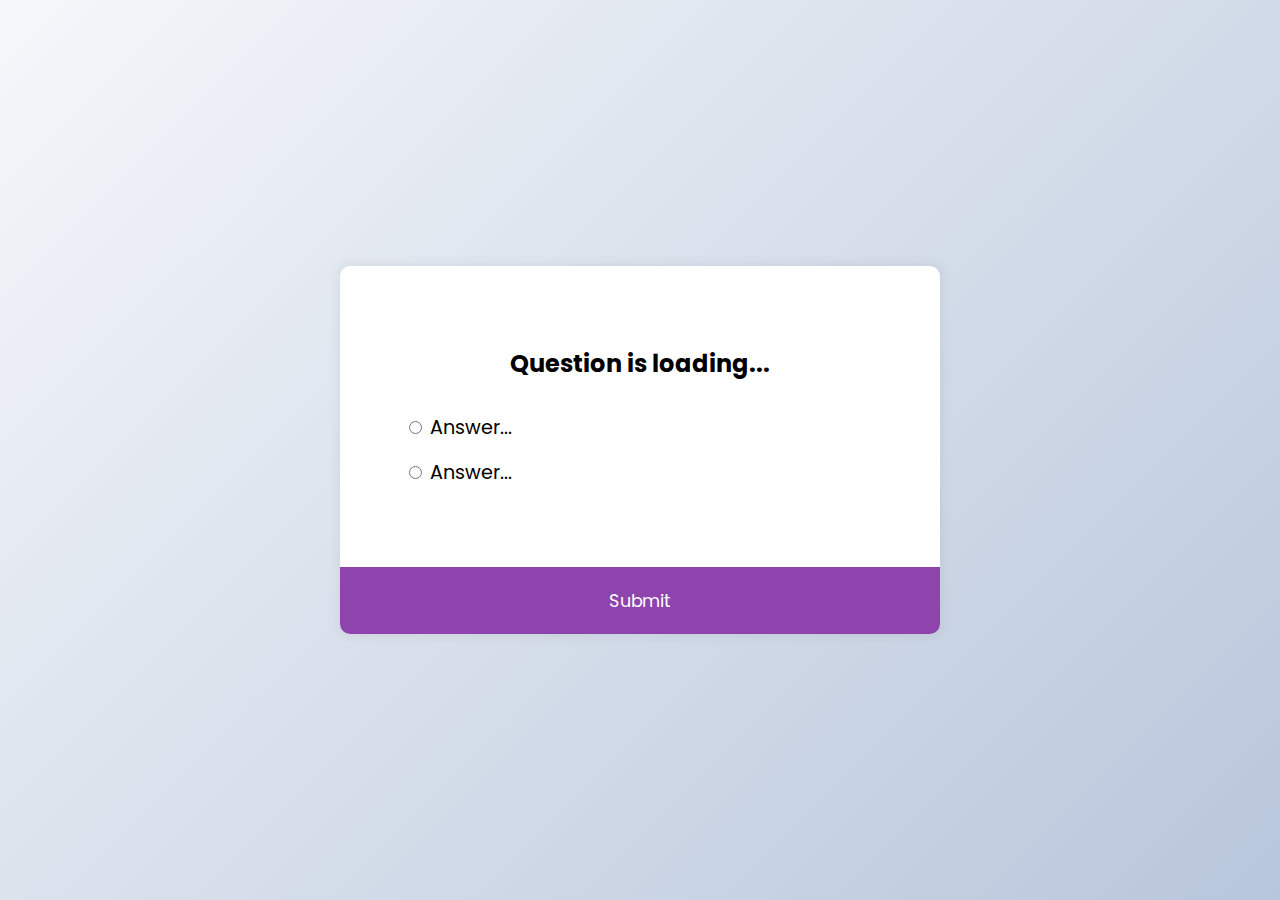
<file: quiz.html>
<!doctype html>
<html lang="en">
  <head>
    <!-- Required meta tags -->
    <meta charset="utf-8">
    <meta name="viewport" content="width=device-width, initial-scale=1">
    <link href="https://fonts.googleapis.com/css?family=Josefin+Sans" rel="stylesheet">

    <!-- Bootstrap CSS -->
    <link rel="stylesheet" href="CSS/quiz.css">
    <link href="https://cdn.jsdelivr.net/npm/bootstrap@5.0.0-beta3/dist/css/bootstrap.min.css" rel="stylesheet" integrity="sha384-eOJMYsd53ii+scO/bJGFsiCZc+5NDVN2yr8+0RDqr0Ql0h+rP48ckxlpbzKgwra6" crossorigin="anonymous">

    <title>Quiz Page</title>
  </head>
  <body>    
    <div class="quiz-container" id="quiz">
    <div class="quiz-header">
      <h2 id="question">Question is loading...</h2>
      <ul>
        <li>
          <input type="radio" name="answer" id="a" class="answer" />
          <label for="a" id="a_text">Answer...</label>
        </li>
        <li>
          <input type="radio" name="answer" id="b" class="answer" />
          <label for="b" id="b_text">Answer...</label>
        </li>
      </ul>
    </div>
    <button id="submit">Submit</button>
  </div>

    <!-- JS -->
    <script src="https://code.jquery.com/jquery-3.4.0.min.js"></script>
	<script src="JS/quiz.js"></script>
    <!-- Bootstrap Bundle with Popper -->
    <script src="https://cdn.jsdelivr.net/npm/bootstrap@5.0.0-beta3/dist/js/bootstrap.bundle.min.js" integrity="sha384-JEW9xMcG8R+pH31jmWH6WWP0WintQrMb4s7ZOdauHnUtxwoG2vI5DkLtS3qm9Ekf" crossorigin="anonymous"></script>
  </body>
</html>
</file>
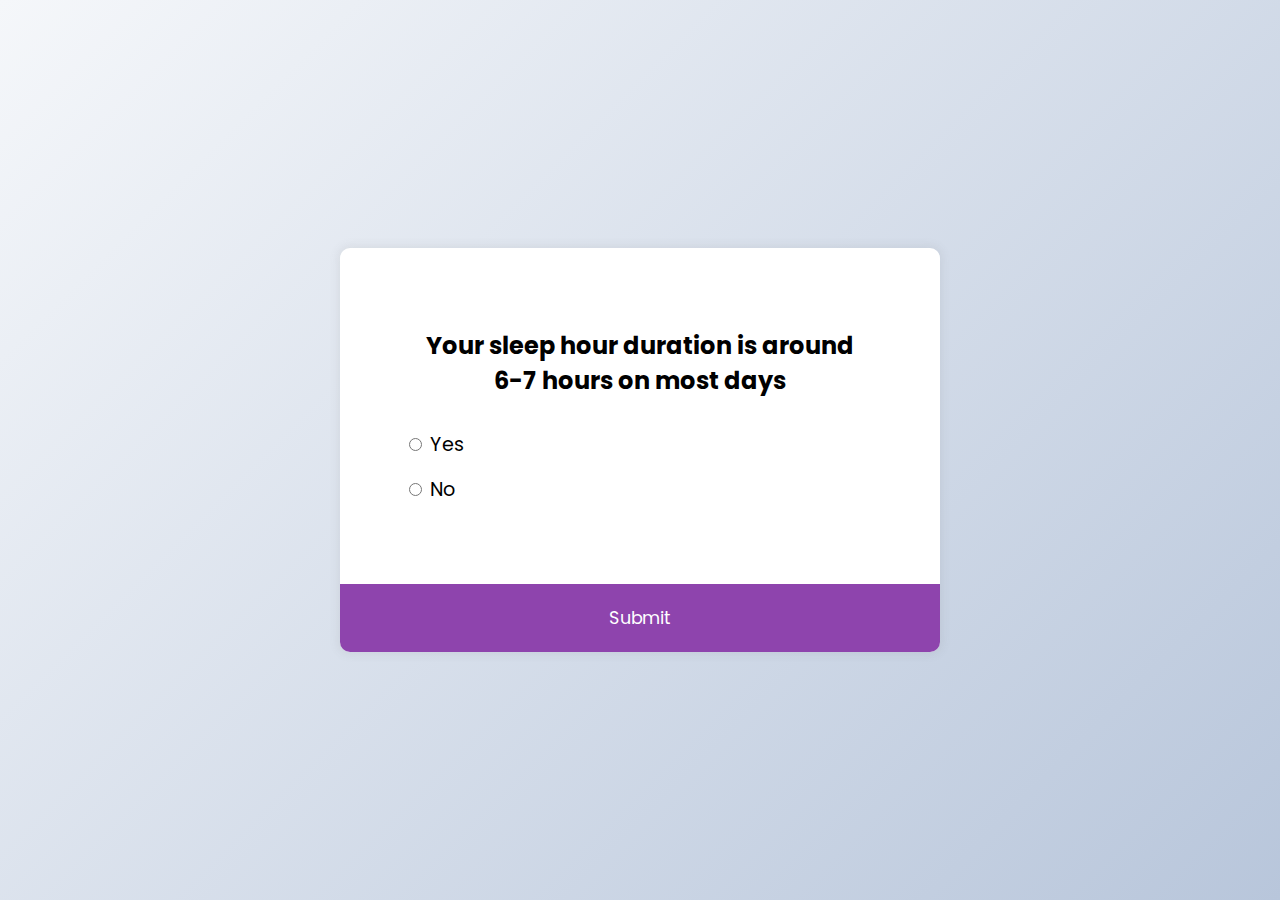
<file: quiza.html>
<!doctype html>
<html lang="en">
  <head>
    <!-- Required meta tags -->
    <meta charset="utf-8">
    <meta name="viewport" content="width=device-width, initial-scale=1">
    <link href="https://fonts.googleapis.com/css?family=Josefin+Sans" rel="stylesheet">

    <!-- Bootstrap CSS -->
    <link rel="stylesheet" href="CSS/quiz.css">
    <link href="https://cdn.jsdelivr.net/npm/bootstrap@5.0.0-beta3/dist/css/bootstrap.min.css" rel="stylesheet" integrity="sha384-eOJMYsd53ii+scO/bJGFsiCZc+5NDVN2yr8+0RDqr0Ql0h+rP48ckxlpbzKgwra6" crossorigin="anonymous">

    <title>Quiz Page</title>
  </head>
  <body>    
    <div class="quiz-container" id="quiz">
    <div class="quiz-header">
      <h2 id="question">Question is loading...</h2>
      <ul>
        <li>
          <input type="radio" name="answer" id="a" class="answer" />
          <label for="a" id="a_text">Answer...</label>
        </li>
        <li>
          <input type="radio" name="answer" id="b" class="answer" />
          <label for="b" id="b_text">Answer...</label>
        </li>
      </ul>
    </div>
    <button id="submit">Submit</button>
  </div>

    <!-- JS -->
    <script src="https://code.jquery.com/jquery-3.4.0.min.js"></script>
    <script src="JS/quiza.js"></script>
	<script src="JS/quiz.js"></script>
    <!-- Bootstrap Bundle with Popper -->
    <script src="https://cdn.jsdelivr.net/npm/bootstrap@5.0.0-beta3/dist/js/bootstrap.bundle.min.js" integrity="sha384-JEW9xMcG8R+pH31jmWH6WWP0WintQrMb4s7ZOdauHnUtxwoG2vI5DkLtS3qm9Ekf" crossorigin="anonymous"></script>
  </body>
</html>
</file>
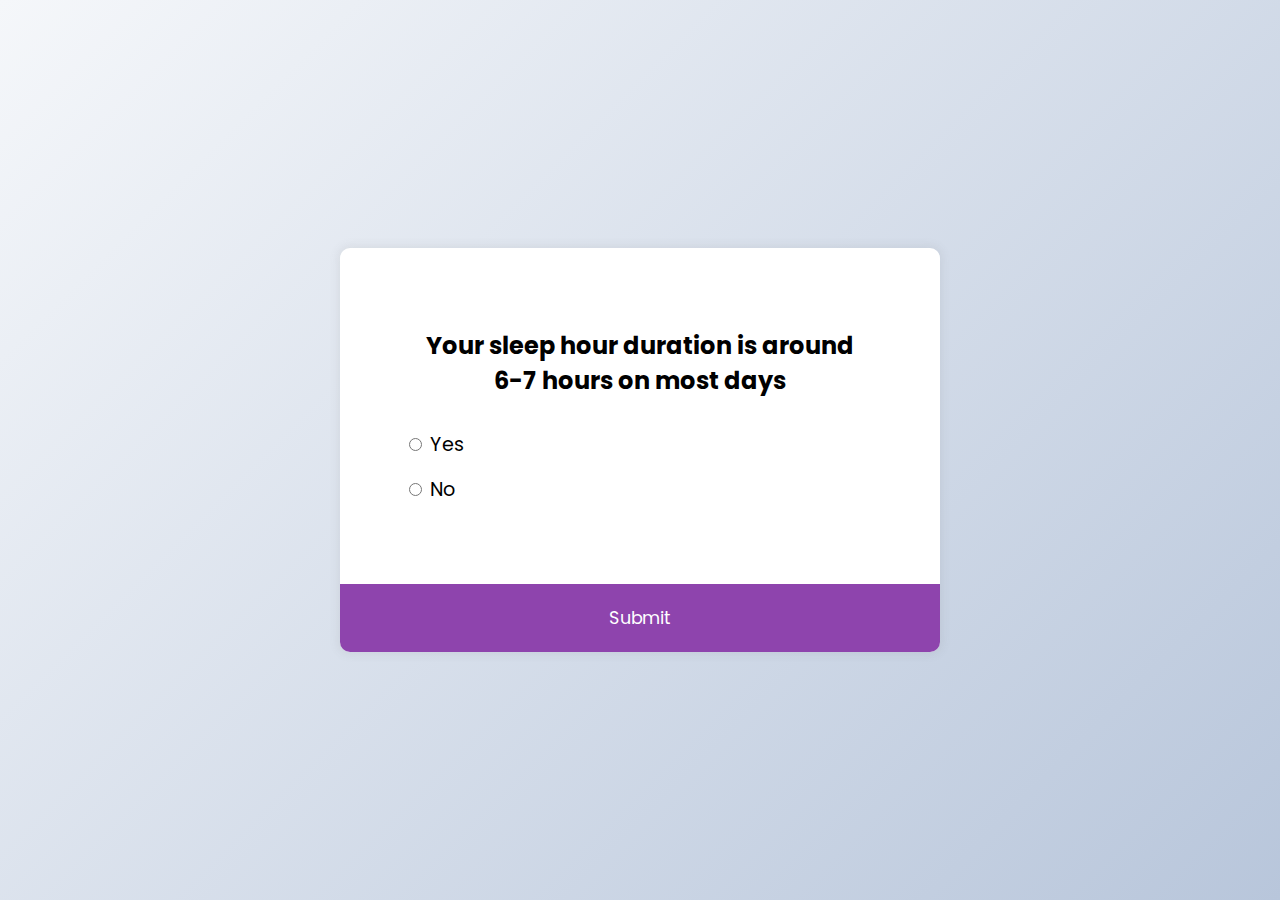
<file: quizo.html>
<!doctype html>
<html lang="en">
  <head>
    <!-- Required meta tags -->
    <meta charset="utf-8">
    <meta name="viewport" content="width=device-width, initial-scale=1">
    <link href="https://fonts.googleapis.com/css?family=Josefin+Sans" rel="stylesheet">

    <!-- Bootstrap CSS -->
    <link rel="stylesheet" href="CSS/quiz.css">
    <link href="https://cdn.jsdelivr.net/npm/bootstrap@5.0.0-beta3/dist/css/bootstrap.min.css" rel="stylesheet" integrity="sha384-eOJMYsd53ii+scO/bJGFsiCZc+5NDVN2yr8+0RDqr0Ql0h+rP48ckxlpbzKgwra6" crossorigin="anonymous">

    <title>Quiz Page</title>
  </head>
  <body>    
    <div class="quiz-container" id="quiz">
    <div class="quiz-header">
      <h2 id="question">Question is loading...</h2>
      <ul>
        <li>
          <input type="radio" name="answer" id="a" class="answer" />
          <label for="a" id="a_text">Answer...</label>
        </li>
        <li>
          <input type="radio" name="answer" id="b" class="answer" />
          <label for="b" id="b_text">Answer...</label>
        </li>
      </ul>
    </div>
    <button id="submit">Submit</button>
  </div>
    <!-- JS -->
    <script src="https://code.jquery.com/jquery-3.4.0.min.js"></script>
    <script src="JS/quizo.js"></script>
	<script src="JS/quiz.js"></script>
    <!-- Bootstrap Bundle with Popper -->
    <script src="https://cdn.jsdelivr.net/npm/bootstrap@5.0.0-beta3/dist/js/bootstrap.bundle.min.js" integrity="sha384-JEW9xMcG8R+pH31jmWH6WWP0WintQrMb4s7ZOdauHnUtxwoG2vI5DkLtS3qm9Ekf" crossorigin="anonymous"></script>
  </body>
</html>
</file>
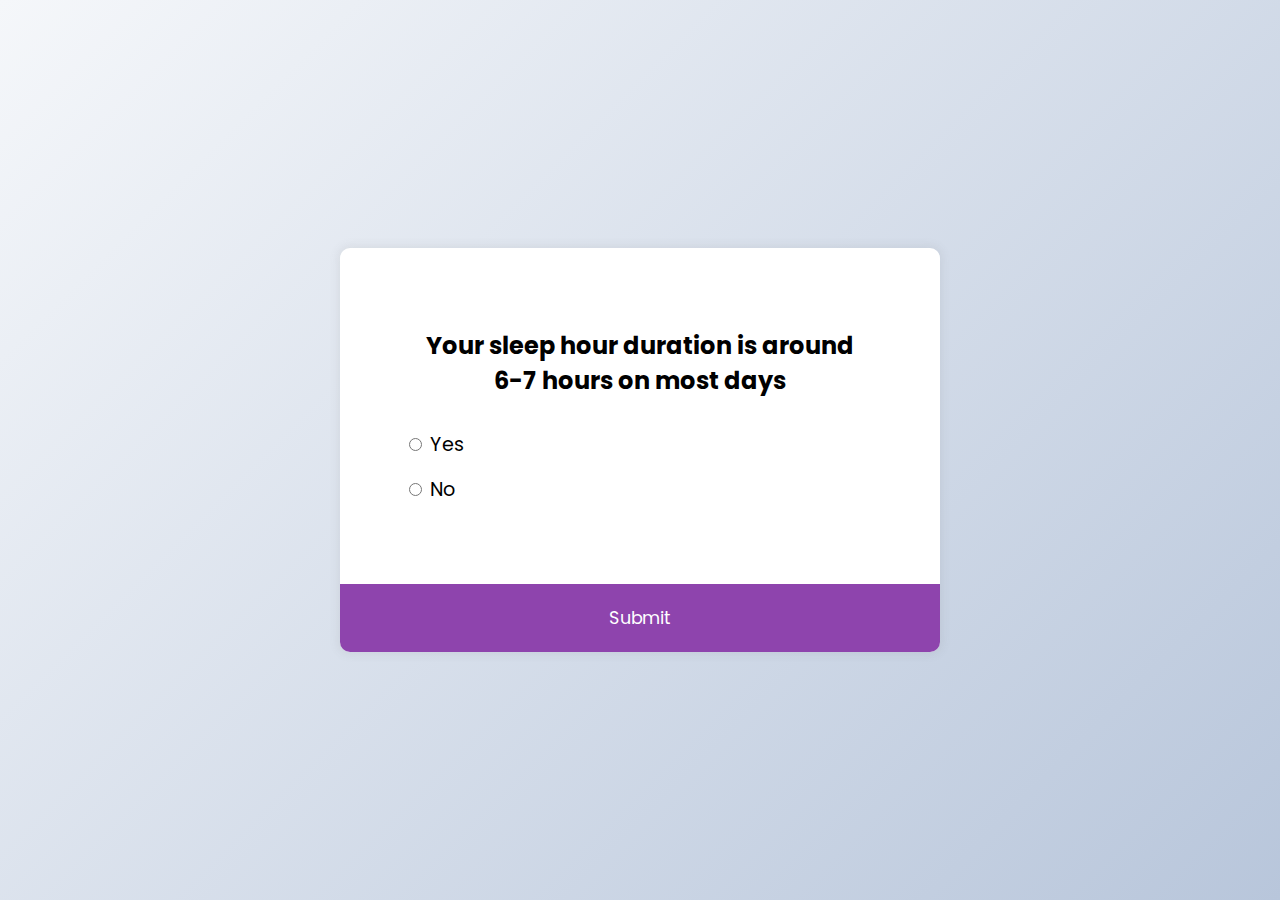
<file: quizt.html>
<!doctype html>
<html lang="en">
  <head>
    <!-- Required meta tags -->
    <meta charset="utf-8">
    <meta name="viewport" content="width=device-width, initial-scale=1">
    <link href="https://fonts.googleapis.com/css?family=Josefin+Sans" rel="stylesheet">

    <!-- Bootstrap CSS -->
    <link rel="stylesheet" href="CSS/quiz.css">
    <link href="https://cdn.jsdelivr.net/npm/bootstrap@5.0.0-beta3/dist/css/bootstrap.min.css" rel="stylesheet" integrity="sha384-eOJMYsd53ii+scO/bJGFsiCZc+5NDVN2yr8+0RDqr0Ql0h+rP48ckxlpbzKgwra6" crossorigin="anonymous">

    <title>Quiz Page</title>
  </head>
  <body>    
    <div class="quiz-container" id="quiz">
    <div class="quiz-header">
      <h2 id="question">Question is loading...</h2>
      <ul>
        <li>
          <input type="radio" name="answer" id="a" class="answer" />
          <label for="a" id="a_text">Answer...</label>
        </li>
        <li>
          <input type="radio" name="answer" id="b" class="answer" />
          <label for="b" id="b_text">Answer...</label>
        </li>
      </ul>
    </div>
    <button id="submit">Submit</button>
  </div>

    <!-- JS -->
    <script src="https://code.jquery.com/jquery-3.4.0.min.js"></script>
    <script src="JS/quizt.js"></script>
	<script src="JS/quiz.js"></script>
  <script type="text/javascript" src="https://platform.linkedin.com/badges/js/profile.js" async defer></script>
    <!-- Bootstrap Bundle with Popper -->
    <script src="https://cdn.jsdelivr.net/npm/bootstrap@5.0.0-beta3/dist/js/bootstrap.bundle.min.js" integrity="sha384-JEW9xMcG8R+pH31jmWH6WWP0WintQrMb4s7ZOdauHnUtxwoG2vI5DkLtS3qm9Ekf" crossorigin="anonymous"></script>
  </body>
</html>
</file>
<file: CSS/quiz.css>
@import url("https://fonts.googleapis.com/css2?family=Poppins:wght@200;400&display=swap");

* {
  box-sizing: border-box;
}

body {
  background-color: #b8c6db;
  background-image: linear-gradient(315deg, #b8c6db 0%, #f5f7fa 100%);
  font-family: "Poppins", sans-serif;
  display: flex;
  align-items: center;
  justify-content: center;
  height: 100vh;
  overflow: hidden;
  margin: 0;
}

.quiz-container {
  background-color: #fff;
  border-radius: 10px;
  box-shadow: 0 0 10px 2px rgba(100, 100, 100, 0.1);
  width: 600px;
  max-width: 95vw;
  overflow: hidden;
}

.quiz-header {
  padding: 4rem;
}

h2 {
  padding: 1rem;
  text-align: center;
  margin: 0;
}

ul {
  list-style-type: none;
  padding: 0;
}

ul li {
  font-size: 1.2rem;
  margin: 1rem 0;
}

ul li label {
  cursor: pointer;
}

button {
  background-color: #8e44ad;
  color: #fff;
  border: none;
  display: block;
  width: 100%;
  cursor: pointer;
  font-size: 1.1rem;
  font-family: inherit;
  padding: 1.3rem;
}

button:hover {
  background-color: #732d91;
}

button:focus {
  outline: none;
  background-color: #5e3370;
}
</file>
